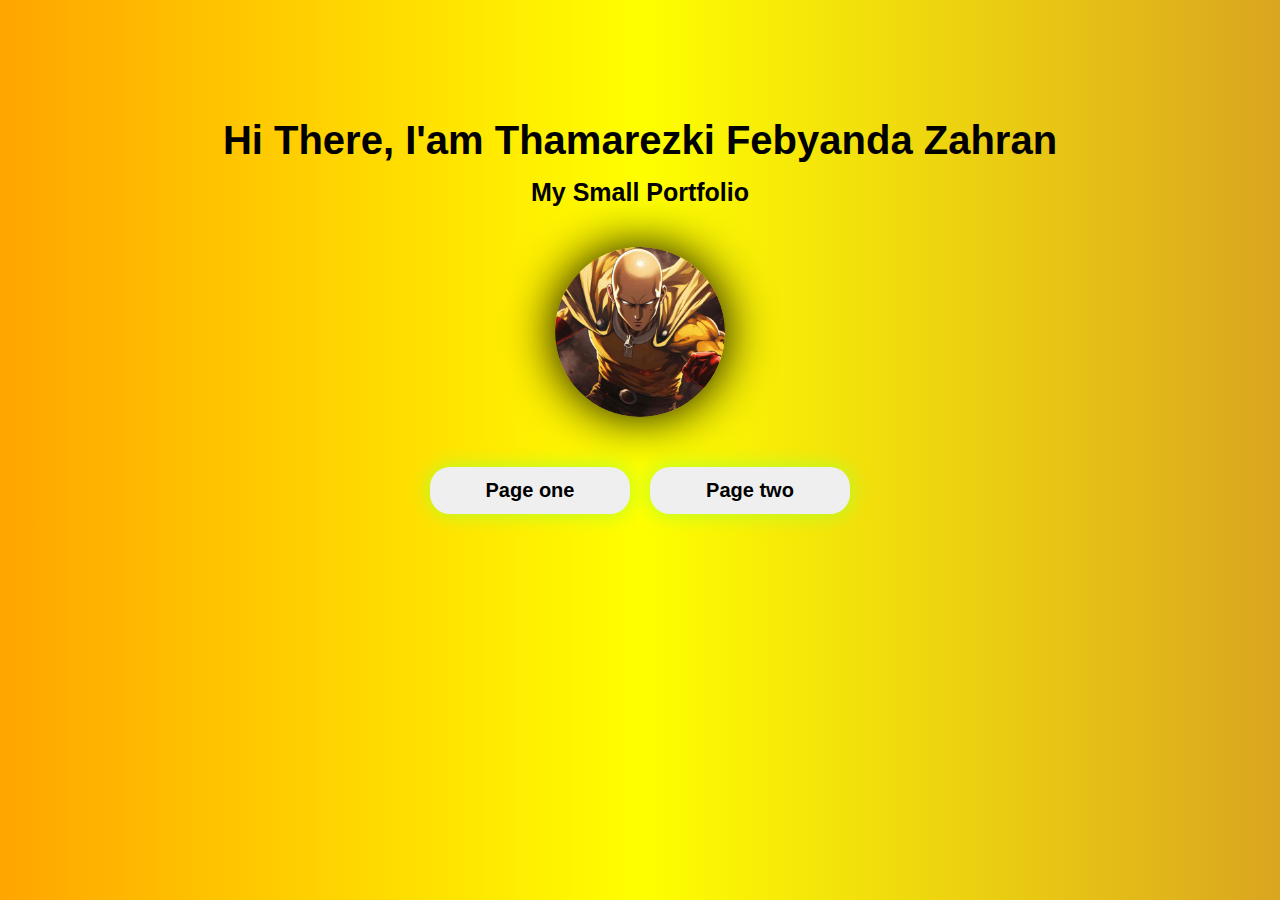
<file: index.html>
<!DOCTYPE html>
<html lang="en">
<head>
    <meta charset="UTF-8">
    <meta name="viewport" content="width=device-width, initial-scale=1,maximum-scale=1,user-scalable= no">
    <title>EZCode Portfolio</title>
    <link rel="stylesheet" href="asset/style.css"/>
</head>
<body>
    <div class = "container-main-index">
        <h1 class="Title-main"> Hi There, I'am Thamarezki Febyanda Zahran </h1>
        <h2 class="Title-second"> My Small Portfolio </h2>
        <img class="img-saitama" src="asset/img/saitama.jpg" alt="Saitama">
        <div class=" wrap-button">
            <a href="Page-one.html"><button> Page one</button></a>
            <a href="Page-two.html"><button> Page two</button></a>
        </div>
    </div>

</body>
</html>
</file>
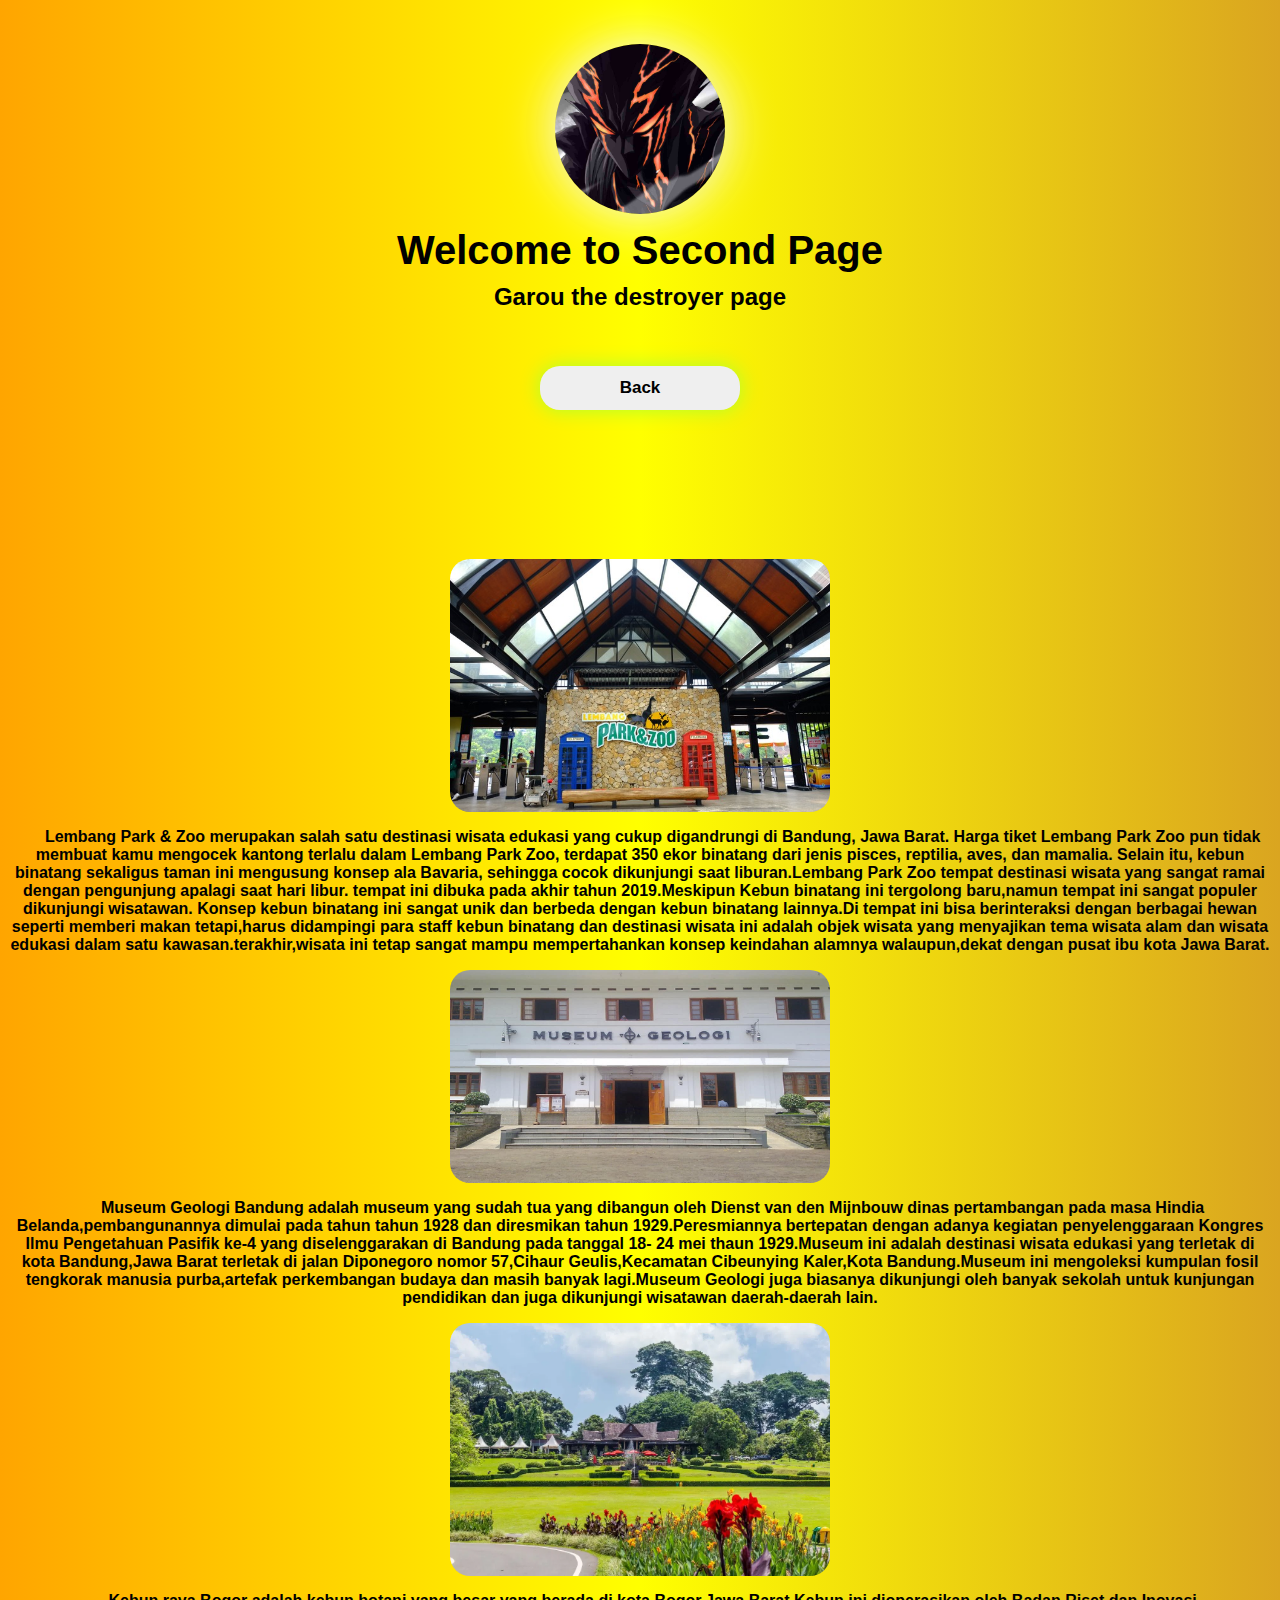
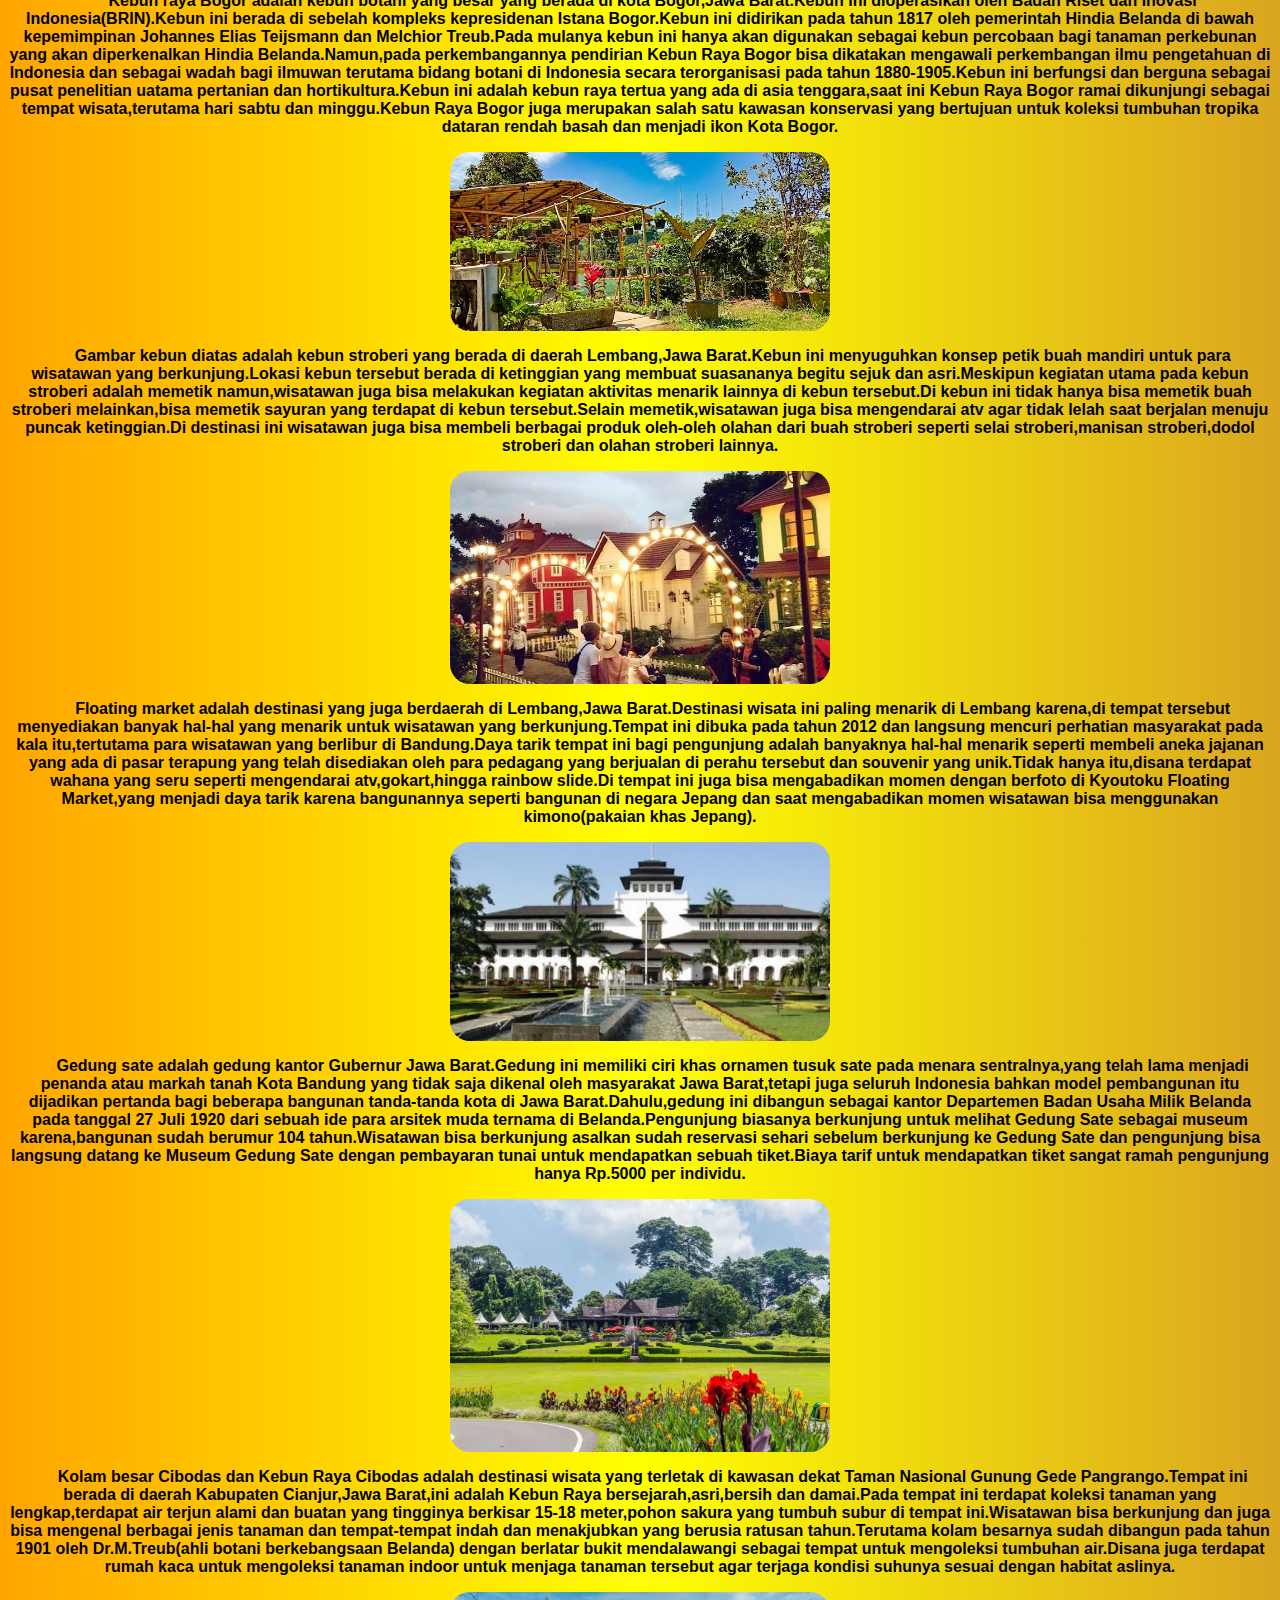
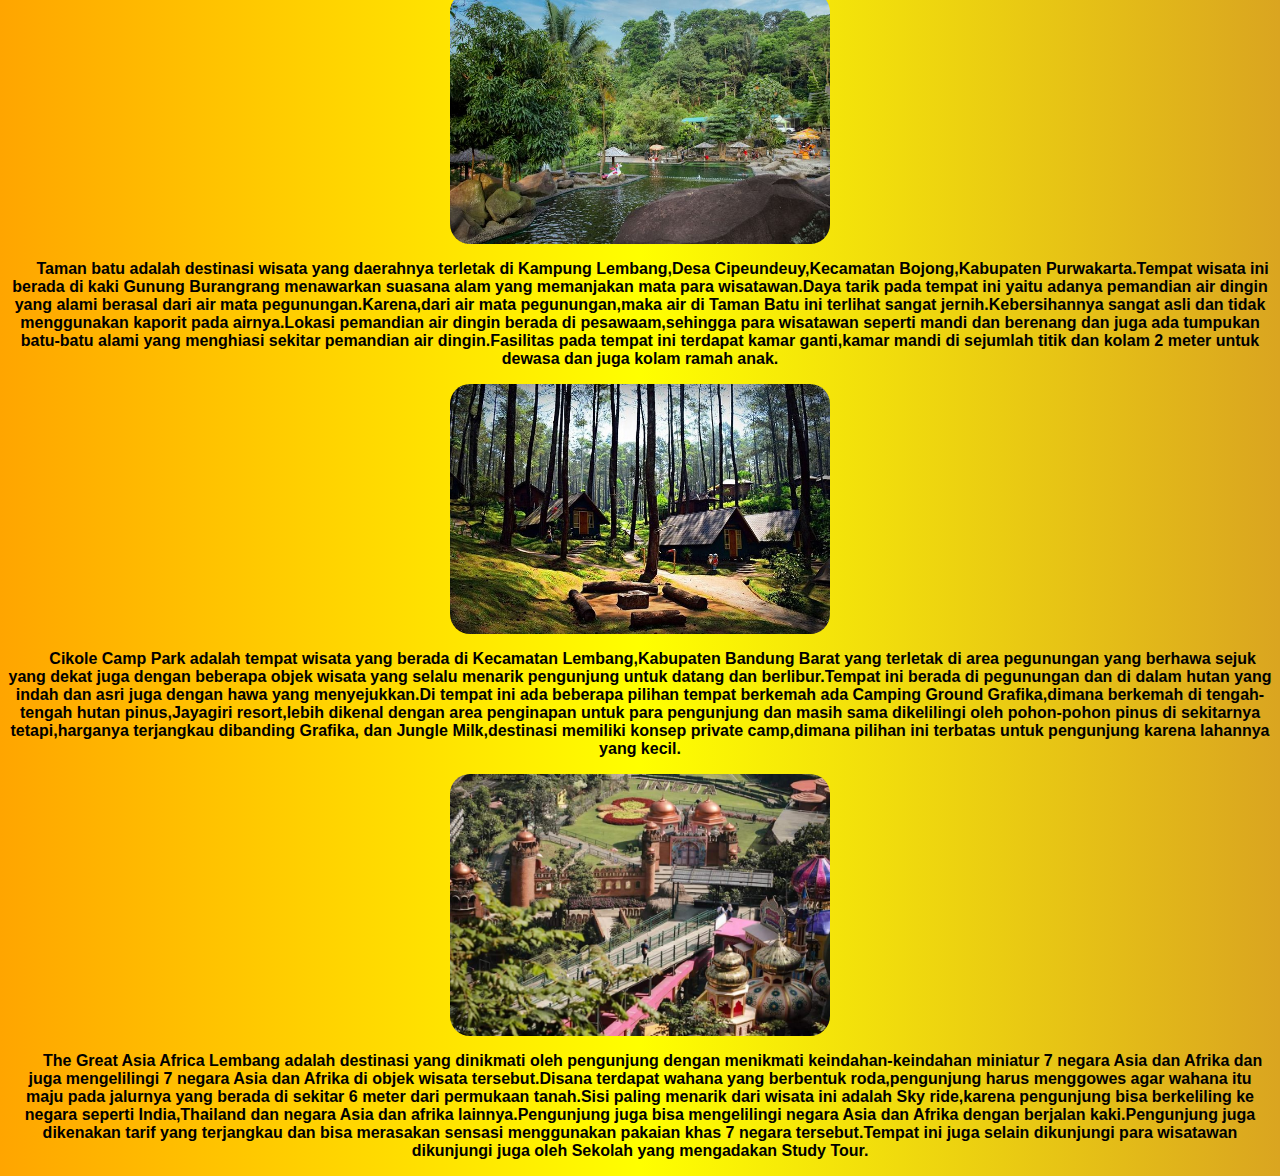
<file: Page-one.html>
<!DOCTYPE html>
<html lang="en">
<head>
<meta charset="UTF-8">
<meta name="viewport" content="width=device-width, initial-scale=1.0">
<title>EZCode Portfolio</title>
<link rel="stylesheet" href="asset/style.css">
</head>
<br>
<body>
        <br>
        <div class = "banner-main"> 
                <img class="img-garou" src="asset/img/Garou.jpg" alt="Garou the destroyer">
                <h1 class="Title-second_page"> Welcome to Second Page </h1>
                <h2 class="Title-second_page-second"> Garou the destroyer page</h2>
                <a href="index.html"><button>Back</button> </a>
        </div>

        <section class="center-text">

                <img class="photos" src= "asset/img/LPZ.jpg" alt="Lembang Park & Zoo">
                <p style="text-indent: 2%";>Lembang Park & Zoo merupakan salah satu destinasi wisata edukasi yang cukup digandrungi di Bandung, Jawa Barat. Harga tiket Lembang Park Zoo pun tidak membuat kamu mengocek kantong terlalu dalam Lembang Park Zoo, terdapat 350 ekor binatang dari jenis pisces, reptilia, aves, dan mamalia. Selain itu, kebun binatang sekaligus taman ini mengusung konsep ala Bavaria, 
                sehingga cocok dikunjungi saat liburan.Lembang Park Zoo tempat destinasi wisata yang sangat ramai dengan pengunjung apalagi saat hari libur.
                tempat ini dibuka pada akhir tahun 2019.Meskipun Kebun binatang ini tergolong baru,namun tempat ini sangat populer dikunjungi wisatawan.
                Konsep kebun binatang ini sangat unik dan berbeda dengan kebun binatang lainnya.Di tempat ini bisa berinteraksi dengan berbagai hewan 
                seperti memberi makan tetapi,harus didampingi para staff kebun binatang dan destinasi wisata ini adalah objek wisata yang menyajikan tema wisata alam dan wisata edukasi dalam satu kawasan.terakhir,wisata ini tetap sangat mampu  mempertahankan konsep keindahan alamnya walaupun,dekat dengan pusat ibu kota Jawa Barat.
        </p>
        
        </section>

        <section class="center-text">
                <img class="photos" src = "asset/img/MGB.jpg" alt="Museum Geologi Bandung">
                <p style="text-indent: 2%;"> Museum Geologi Bandung adalah museum yang sudah tua yang dibangun oleh Dienst van den Mijnbouw dinas pertambangan pada masa Hindia Belanda,pembangunannya dimulai pada tahun tahun 1928 dan diresmikan tahun 1929.Peresmiannya bertepatan dengan adanya kegiatan penyelenggaraan Kongres Ilmu Pengetahuan Pasifik ke-4 yang diselenggarakan di Bandung pada tanggal 18- 24 mei thaun 1929.Museum ini adalah destinasi wisata edukasi yang terletak di kota Bandung,Jawa Barat terletak di jalan Diponegoro nomor 57,Cihaur Geulis,Kecamatan Cibeunying Kaler,Kota Bandung.Museum ini mengoleksi kumpulan fosil tengkorak manusia purba,artefak perkembangan budaya dan masih banyak lagi.Museum Geologi juga biasanya dikunjungi oleh banyak sekolah untuk kunjungan pendidikan dan juga dikunjungi wisatawan daerah-daerah lain.</p>
        </section>

        <section class="center-text">
                <img class="photos" margin-top = 15px src = "assets/img/KRB.jpg" alt="Kebun Raya Bogor">
                <p style="text-indent: 2%;"> Kebun raya Bogor adalah kebun botani yang besar yang berada di kota Bogor,Jawa Barat.Kebun ini dioperasikan oleh Badan Riset dan Inovasi Indonesia(BRIN).Kebun ini berada di sebelah kompleks kepresidenan Istana Bogor.Kebun ini didirikan pada tahun 1817 oleh pemerintah Hindia Belanda di bawah kepemimpinan Johannes Elias Teijsmann dan Melchior Treub.Pada mulanya kebun ini hanya akan digunakan sebagai kebun percobaan bagi tanaman perkebunan yang akan diperkenalkan Hindia Belanda.Namun,pada perkembangannya pendirian Kebun Raya Bogor bisa dikatakan mengawali perkembangan ilmu pengetahuan di Indonesia dan sebagai wadah bagi ilmuwan terutama bidang botani di Indonesia secara terorganisasi pada tahun 1880-1905.Kebun ini berfungsi dan berguna sebagai pusat penelitian uatama pertanian dan hortikultura.Kebun ini adalah kebun raya tertua yang ada di asia tenggara,saat ini Kebun Raya Bogor ramai dikunjungi sebagai tempat wisata,terutama hari sabtu dan minggu.Kebun Raya Bogor juga merupakan salah satu kawasan konservasi yang bertujuan untuk koleksi tumbuhan tropika dataran rendah basah dan menjadi ikon Kota Bogor. </p>
        </section>

        <section class="center-text">
                <img class="photos" src = "asset/img/DS.jpg" alt="Kebun Stroberi Lembang">
                <p style="text-indent: 2%;"> Gambar kebun diatas adalah kebun stroberi yang berada di daerah Lembang,Jawa Barat.Kebun ini menyuguhkan konsep petik buah mandiri untuk para wisatawan yang berkunjung.Lokasi kebun tersebut berada di ketinggian yang membuat suasananya begitu sejuk dan asri.Meskipun kegiatan utama pada kebun stroberi adalah memetik namun,wisatawan juga bisa melakukan kegiatan aktivitas menarik lainnya di kebun tersebut.Di kebun ini tidak hanya bisa memetik buah stroberi melainkan,bisa memetik sayuran yang terdapat di kebun tersebut.Selain memetik,wisatawan juga bisa mengendarai atv agar tidak lelah saat berjalan menuju puncak ketinggian.Di destinasi ini wisatawan juga bisa membeli berbagai produk oleh-oleh olahan dari buah stroberi seperti selai stroberi,manisan stroberi,dodol stroberi dan olahan stroberi lainnya.</p>
        </section>

        <section class="center-text">
                <img class="photos" src = "asset/img/FML.jpg" alt="Floating Market Lembang">
                <p style="text-indent: 2%;"> Floating market adalah destinasi yang juga berdaerah di Lembang,Jawa Barat.Destinasi wisata ini paling menarik di Lembang karena,di tempat tersebut menyediakan banyak hal-hal yang menarik untuk wisatawan yang berkunjung.Tempat ini dibuka pada tahun 2012 dan langsung mencuri perhatian masyarakat pada kala itu,tertutama para wisatawan yang berlibur di Bandung.Daya tarik tempat ini bagi pengunjung adalah banyaknya hal-hal menarik seperti membeli aneka jajanan yang ada di pasar terapung yang telah disediakan oleh para pedagang yang berjualan di perahu tersebut dan souvenir yang unik.Tidak hanya itu,disana terdapat wahana yang seru seperti mengendarai atv,gokart,hingga rainbow slide.Di tempat ini juga bisa mengabadikan momen dengan berfoto di Kyoutoku Floating Market,yang menjadi daya tarik karena bangunannya seperti bangunan di negara Jepang dan saat mengabadikan momen wisatawan bisa menggunakan kimono(pakaian khas Jepang).</p>
        </section>

        <section class="center-text">
                <img class="photos" src = "asset/img/GS.jpeg" alt="Gedung Sate">
                <p style="text-indent: 2%";>Gedung sate adalah gedung kantor Gubernur Jawa Barat.Gedung ini memiliki ciri khas ornamen tusuk sate pada menara sentralnya,yang telah lama menjadi penanda atau markah tanah Kota Bandung yang tidak saja dikenal oleh masyarakat Jawa Barat,tetapi juga seluruh Indonesia bahkan model pembangunan itu dijadikan pertanda bagi beberapa bangunan tanda-tanda kota di Jawa Barat.Dahulu,gedung ini dibangun sebagai kantor Departemen Badan Usaha Milik Belanda pada tanggal 27 Juli 1920 dari sebuah ide para arsitek muda ternama di Belanda.Pengunjung biasanya berkunjung untuk melihat Gedung Sate sebagai museum karena,bangunan sudah berumur 104 tahun.Wisatawan bisa berkunjung asalkan sudah reservasi sehari sebelum berkunjung ke Gedung Sate dan pengunjung bisa langsung datang ke Museum Gedung Sate dengan pembayaran tunai untuk mendapatkan sebuah tiket.Biaya tarif untuk mendapatkan tiket sangat ramah pengunjung hanya Rp.5000 per individu.</p>
        </section>

        <section class="center-text">
                <img class="photos" src = "asset/img/KRB.jpg" alt="Kebun Raya Cibodas">
                <p style="text-indent: 2%;">Kolam besar Cibodas dan Kebun Raya Cibodas adalah destinasi wisata yang terletak di kawasan dekat Taman Nasional Gunung Gede Pangrango.Tempat ini berada di daerah Kabupaten Cianjur,Jawa Barat,ini adalah Kebun Raya bersejarah,asri,bersih dan damai.Pada tempat ini terdapat koleksi tanaman yang lengkap,terdapat air terjun alami dan buatan yang tingginya berkisar 15-18 meter,pohon sakura yang tumbuh subur di tempat ini.Wisatawan bisa berkunjung dan juga bisa mengenal berbagai jenis tanaman dan tempat-tempat indah dan menakjubkan yang berusia ratusan tahun.Terutama kolam besarnya sudah dibangun pada tahun 1901 oleh Dr.M.Treub(ahli botani berkebangsaan Belanda) dengan berlatar bukit mendalawangi sebagai tempat untuk mengoleksi tumbuhan air.Disana juga terdapat rumah kaca untuk mengoleksi tanaman indoor untuk menjaga tanaman tersebut agar terjaga kondisi suhunya sesuai dengan habitat aslinya.</p>
        </section>

        <section class="center-text">
                <img class="photos" src = "asset/img/TB.jpg" alt="Taman Batu">
                <p  style="text-indent: 2%;"> Taman batu adalah destinasi wisata yang daerahnya terletak di Kampung Lembang,Desa Cipeundeuy,Kecamatan Bojong,Kabupaten Purwakarta.Tempat wisata ini berada di kaki Gunung Burangrang menawarkan suasana alam yang memanjakan mata para wisatawan.Daya tarik pada tempat ini yaitu adanya pemandian air dingin yang alami berasal dari air mata pegunungan.Karena,dari air mata pegunungan,maka air di Taman Batu ini terlihat sangat jernih.Kebersihannya sangat asli dan tidak menggunakan kaporit pada airnya.Lokasi pemandian air dingin berada di pesawaam,sehingga para wisatawan seperti mandi dan berenang dan juga ada tumpukan batu-batu alami yang menghiasi sekitar pemandian air dingin.Fasilitas pada tempat ini terdapat kamar ganti,kamar mandi di sejumlah titik dan kolam 2 meter untuk dewasa dan juga kolam ramah anak. </p>
        </section>

        <section class="center-text">
                <img class="photos" src = "asset/img/CKP.jpg" alt="Cikole Camp Park">
                <p  style="text-indent: 2%;"> Cikole Camp Park adalah tempat wisata yang berada di Kecamatan Lembang,Kabupaten Bandung Barat yang terletak di area pegunungan yang berhawa sejuk yang dekat juga dengan beberapa objek wisata yang selalu menarik pengunjung untuk datang dan berlibur.Tempat ini berada di pegunungan dan di dalam hutan yang indah dan asri juga dengan hawa yang menyejukkan.Di tempat ini ada beberapa pilihan tempat berkemah ada Camping Ground Grafika,dimana berkemah di tengah-tengah hutan pinus,Jayagiri resort,lebih dikenal dengan area penginapan untuk para pengunjung dan masih sama dikelilingi oleh pohon-pohon pinus di sekitarnya tetapi,harganya terjangkau dibanding Grafika, dan Jungle Milk,destinasi memiliki konsep private camp,dimana pilihan ini terbatas untuk pengunjung karena lahannya yang kecil.</p>
        </section>

        <section class="center-text">
                <img class="photos" src = "asset/img/TGAFL.jpg" alt="The Great Asia Africa Lembang">
                <p  style="text-indent: 2%;"> The Great Asia Africa Lembang adalah destinasi yang dinikmati oleh pengunjung dengan menikmati keindahan-keindahan miniatur 7 negara Asia dan Afrika dan juga mengelilingi 7 negara Asia dan Afrika di objek wisata tersebut.Disana terdapat wahana yang berbentuk roda,pengunjung harus menggowes agar wahana itu maju pada jalurnya yang berada di sekitar 6 meter dari permukaan tanah.Sisi paling menarik dari wisata ini adalah Sky ride,karena pengunjung bisa berkeliling ke negara seperti India,Thailand dan negara Asia dan afrika lainnya.Pengunjung juga bisa mengelilingi negara Asia dan Afrika dengan berjalan kaki.Pengunjung juga dikenakan tarif yang terjangkau dan bisa merasakan sensasi menggunakan pakaian khas 7 negara tersebut.Tempat ini juga selain dikunjungi para wisatawan dikunjungi juga oleh Sekolah yang mengadakan Study Tour.</p>
        </section>
</body>
</html>
</file>
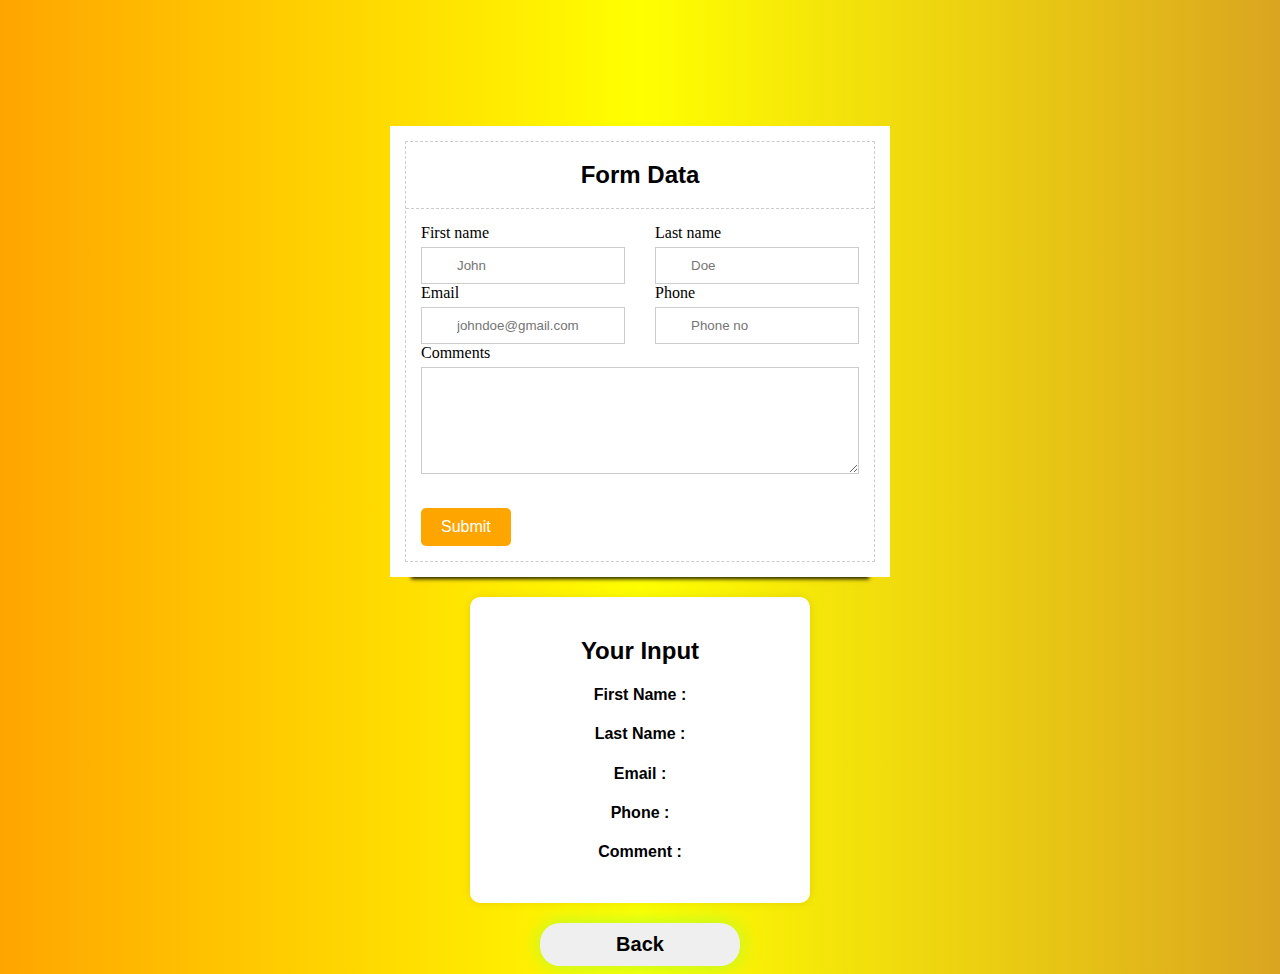
<file: Page-two.html>
<!DOCTYPE html>
<html lang="en">
<head>
    <meta charset="UTF-8">
    <meta name="viewport" content="width=device-width, initial-scale=1.0">
    <link rel="stylesheet" href="asset/style.css">
    <title>EZCode Portfolio</title>
</head>
<body>
    <div class="bg_img"></div>
    <div class="form_wrapper">
        <div class="form_container">
            <div class="title_container">
                <h2>Form Data</h2>
            </div>
            <form id="myForm">
                <div class="row clearfix">
                    <div class="col_half">
                        <label for="first_name">First name</label>
                        <div class="input_field"> 
                            <input type="text" id="first_name" name="first_name" placeholder="John" required />
                        </div>
                    </div>
                    <div class="col_half">
                        <label for="last_name">Last name</label>
                        <div class="input_field"> 
                            <input type="text" id="last_name" name="last_name" placeholder="Doe" />
                        </div>
                    </div>
                </div>
                <div class="row clearfix">
                    <div class="col_half">
                        <label for="email">Email</label>
                        <div class="input_field"> 
                            <input type="email" id="email" name="email" placeholder="johndoe@gmail.com" required />
                        </div>
                    </div>
                    <div class="col_half">
                        <label for="phones">Phone</label>
                        <div class="input_field"> 
                            <input type="tel" id="phones" name="phone" placeholder="Phone no" />
                        </div>
                    </div>
                </div>
                <div class="row clearfix">
                    <div>
                        <label for="comment">Comments</label>
                        <div class="textarea_field"> 
                            <textarea cols="46" rows="3" id="comment" name="comments"></textarea>
                        </div>
                    </div>
                </div>
                <input class="button" type="button" value="Submit" onclick="button()" />
            </form>
        </div>
    </div>
    <div class="box-result">
        <h2>Your Input</h2>
        <h4>First Name  : <span id="fno"></span></h4>
        <h4>Last Name   : <span id="lno"></span></h4>
        <h4>Email       : <span id="emailo"></span></h4>
        <h4>Phone       : <span id="phoneo"></span></h4>
        <h4>Comment     : <span id="commentto"></span></h4>
    </div>

    <div class="button_back2">
        <a href="index.html"><button>Back</button></a>
    </div>
    <script src="asset/script.js"></script>
</body>
</html>
</file>
<file: asset/style.css>
/* Main page */
body {
    background: linear-gradient(to left, goldenrod,yellow,orange);
}
.Title-main {
    font-size: 40px;
    font-family: 'Trebuchet MS', 'Lucida Sans Unicode', 'Lucida Grande', 'Lucida Sans', Arial, sans-serif;
    font-weight: bold;
    margin-top: 110px;
    margin-bottom: 10px;
    height:50px;
}
.container-main-index {
    display: flex;
    flex-direction: column ;
    justify-content: center;
    align-items: center;
}
.wrap-button {
    display: flex;
    justify-content: center;
    align-items: center;
    gap: 20px;
    margin-top: 50px;
}
.wrap-button button {
    border-radius: 20px;
    border : none;
    padding :12px 16px;
    width: 200px;
    font-family: sans-serif;
    font-weight: bold;
    box-shadow: 0 0 20px greenyellow;
    font-size: 20px;
}
.wrap-button button:hover {
    border: 1px solid greenyellow;
    transition: .2s ease-in-out;
    color:greenyellow;
}

.img-saitama {
    border-radius: 100px;
    height : 170px;
    width : 170px;
    box-shadow: 0 0 50px black;
    object-fit: cover;
}
.Title-second {
    font-size: 25px;
    font-weight: bold;
    font-family: sans-serif;
    margin-top: 0px;
    margin-bottom: 40px;
}

/* Second page */
.photos {
    display: block;
    margin-left: auto;
    margin-right: auto;
    position: relative;
    height: 40%;
    width: 30%;
    margin-top: 15px;
    margin-bottom:15px;
    text-align: justify;
    border-radius: 20px;
}
p {
    font-weight: bold;
    font-family: 'Segoe UI', Tahoma, Geneva, Verdana, sans-serif;
} 
h2 {
    font-family: 'Trebuchet MS', 'Lucida Sans Unicode', 'Lucida Grande', 'Lucida Sans', Arial, sans-serif;
}
.banner-main {
    height:500px;
    text-align: center;
}

.img-garou{
    border-radius: 100px;
    height : 170px;
    width : 170px;
    box-shadow: 0 0 50px whitesmoke;
    object-fit: cover;
}
.Title-second_page {
    margin-top: 10px;
    margin-bottom: 10px;
    font-family: 'Trebuchet MS', 'Lucida Sans Unicode', 'Lucida Grande', 'Lucida Sans', Arial, sans-serif;
    font-weight: bolder;
    font-size: 40px;
}
.Title-second_page-second {
    margin-top: 10px;
    margin-bottom: 5px;
    font-weight: bold;
    font-family: 'Segoe UI', Tahoma, Geneva, Verdana, sans-serif;
}
.banner-main button {
    margin-top:50px;
    margin-bottom: 200px;
    padding :12px 16px;
    width: 200px;
    border-radius: 20px;
    border : none;
    font-family: sans-serif;
    font-weight: bold;
    box-shadow: 0 0 20px greenyellow;
    font-size: 17px;
    
}
.banner-main button:hover {
    border: 1px solid greenyellow;
    transition: .2s ease-in-out;
    color:greenyellow;
}
.center-text {

    text-align: center;
}
.form_wrapper {
    background:#fff;
    width:500px;
    max-width:100%;
    box-sizing:border-box;
    padding:15px;
    margin:10% auto 0;
    position:relative;
    z-index:1;
    -webkit-box-shadow:0 23px 4px -21px rgba(0, 0, 0, 0.9);
    -moz-box-shadow:0 23px 4px -21px rgba(0, 0, 0, 0.9);
    box-shadow:0 23px 4px -21px rgba(0, 0, 0, 0.9);
}
.form_container {
    padding:15px;
    border:1px dashed #ccc;
}
.form_wrapper h2 {
    font-size:1.5em;
    line-height:1.5em;
    margin:0;
}
.form_wrapper .title_container {
    text-align:center;
    margin:-15px -15px 15px;
    padding:15px 0;
    border-bottom:1px dashed #ccc;
}
.form_wrapper h3 {
    font-size:1.1em;
    font-weight:normal;
    line-height:1.5em;
    margin:0;
}
.form_wrapper .row {
    margin:10px -15px;
}
.form_wrapper .row > div {
    padding:0 15px;
    box-sizing:border-box;
}
.form_wrapper .col_half {
    width:50%;
    float:left;
}
.form_wrapper label {
    display:block;
    margin:0 0 5px;
}
.form_wrapper .input_field, .form_wrapper .textarea_field {
    position:relative;
}
.form_wrapper .input_field > span, .form_wrapper .textarea_field > span {
    position:absolute;
    left:0;
    top:0;
    color:#333;
    height:100%;
    border-right:1px solid #ccc;
    text-align:center;
    width:30px;
}
.form_wrapper .textarea_field > span {
    border-bottom:1px solid #ccc;
    max-height:35px;
}
.form_wrapper .input_field > span > i, .form_wrapper .textarea_field > span > i {
    padding-top:12px;
}
.form_wrapper input[type="text"], .form_wrapper input[type="email"], .form_wrapper input[type="tel"], textarea {
    width:100%;
    padding:10px 10px 10px 35px;
    border:1px solid #ccc;
    box-sizing:border-box;
    outline:none;
    -webkit-transition: all 0.30s ease-in-out;
    -moz-transition: all 0.30s ease-in-out;
    -ms-transition: all 0.30s ease-in-out;
    transition: all 0.30s ease-in-out;
}
.form_wrapper textarea {
    height:8em;
}
.form_wrapper input[type="text"]:focus, .form_wrapper input[type="email"]:focus, .form_wrapper input[type="tel"]:focus, textarea:focus {
    -webkit-box-shadow:0 0 2px 1px rgba(255, 169, 0, 0.5);
    -moz-box-shadow:0 0 2px 1px rgba(255, 169, 0, 0.5);
    box-shadow:0 0 2px 1px rgba(255, 169, 0, 0.5);
    border:1px solid #f5ba1a;
}
.form_wrapper input[type="submit"] {
    background:#f5ba1a;
    height:50px;
    line-height:50px;
    width:100%;
    border:none;
    outline:none;
    cursor:pointer;
    color:#fff;
    font-size:1.2em;
    -webkit-transition: all 0.30s ease-in-out;
    -moz-transition: all 0.30s ease-in-out;
    -ms-transition: all 0.30s ease-in-out;
    transition: all 0.30s ease-in-out;
}
.form_wrapper input[type="submit"]:hover, .form_wrapper input[type="submit"]:focus {
    background:#daa106;
}
.box-result {
    background: white;
    width: 300px;
    padding: 20px;
    margin: 20px auto;
    border-radius: 10px;
    box-shadow: 0 0 10px rgba(0, 0, 0, 0.1);
    text-align: center;
}
.box-result h4,span {
    font-family:  sans-serif;
}
.button {
    margin-top: 20px;
    padding: 10px 20px;
    font-size: 16px;
    border: none;
    border-radius: 5px;
    background-color: orange;
    color: white;
    cursor: pointer;
}
.button:hover {
    background-color: darkorange;
}
.button_back2 {
    display: flex;
    justify-content: center;
    align-items: center;
    margin-top: 20px;
}
.button_back2 button {
    border-radius: 20px;
    border : none;
    padding :10px ;
    width: 200px;
    font-family: sans-serif;
    font-weight: bold;
    box-shadow: 0 0 20px greenyellow;
    font-size: 20px;
}
.button_back2 button:hover {
    border: 1px solid greenyellow;
    transition: .2s ease-in-out;
    color:greenyellow;
}
/*  For Mobile */
@media (min-width: 320px ) and (max-width: 476px) {
    .photos {
    display: block;
    margin-left: auto;
    margin-right: auto;
    position: relative;
    height: 50%;
    width: 80%;
    margin-top: 15px;
    margin-bottom:15px;
    text-align: justify;
    border-radius: 20px;
}
    .Title-main {
        font-size: 25px;
        text-align: center;
        margin-top: 20%;
    }
    .Title-second {
        text-align: center;
        margin-top: 9%;
        font-size: 20px;

    }
    .wrap-button {
        flex-direction: column;
        gap: 10px;
        margin-top: 30px;
    }
    .img-saitama {
        margin-top: 3%;
        height : 190px;
        width : 190px;
        border-radius: 100px;
    }
    .img-garou {
        margin-top: 2%;
    }
    .Title-second_page {
        font-size: 27px;
        margin-top: 30px;
    }
    .Title-second_page-second {
        font-size: 23px;
    }
    
    .banner-main button {
        margin-top: 27px;
    }
    .poto {
        height: 190px;
        width: 320px;
        margin-top: 20%;
    }
    p {
        font-size:17px;
    }
}

@media (min-width: 568px) and (max-width: 896px) {
    .photos {
    display: block;
    margin-left: auto;
    margin-right: auto;
    position: relative;
    height: 50%;
    width: 80%;
    margin-top: 15px;
    margin-bottom:15px;
    text-align: justify;
    border-radius: 20px;
}
    .Title-main {
        font-size: 40px;
        text-align: center;
        margin-top: 20%;
    }
    .Title-second {
        text-align: center;
        margin-top: 9%;
        font-size: 30px;

    }
    .img-saitama {
        margin-top: 20px;
        height : 200px;
        width : 200px;
        border-radius: 100px;
    }
    .container-main-index img {
        width: 350px;
        height: 350px;
    }
}

@media (min-width:897px) and (max-width:1200px) {
    .photos {
    display: block;
    margin-left: auto;
    margin-right: auto;
    position: relative;
    height: 40%;
    width: 50%;
    margin-top: 15px;
    margin-bottom:15px;
    text-align: justify;
    border-radius: 20px;
}

}
</file>
